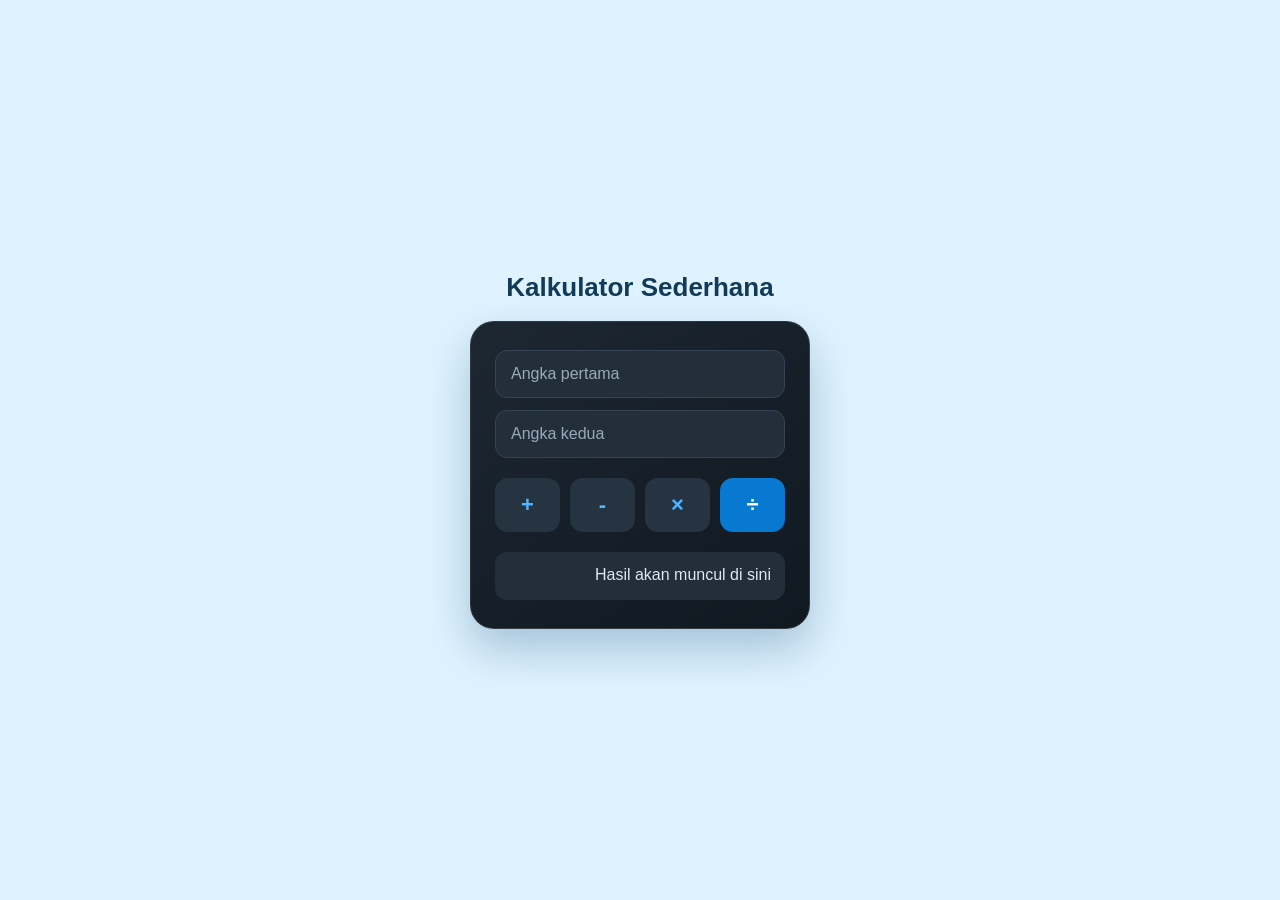
<file: tugas/Tugas_Kalkulator/index.html>
<!DOCTYPE html>
<html lang="id">
<head>
    <meta charset="UTF-8">
    <meta name="viewport" content="width=device-width, initial-scale=1.0">
    <title>Kalkulator</title>
    <link rel="stylesheet" href="style.css">
</head>
<body>
    <h1>Kalkulator Sederhana</h1>
    <section class="kalkulator">
        <main>
            <input type="number" id="angka1" placeholder="Angka pertama">
            <input type="number" id="angka2" placeholder="Angka kedua">
        </main>
        <div class="tombol">
            <button onclick="hitung('+')">+</button>
            <button onclick="hitung('-')">-</button>
            <button onclick="hitung('*')">×</button>
            <button onclick="hitung('/')">÷</button>
        </div>
        <div id="muncul" aria-live="polite">Hasil akan muncul di sini</div>
    </section>
    <script src="kalkulator.js"></script>
</body>
</html>
</file>
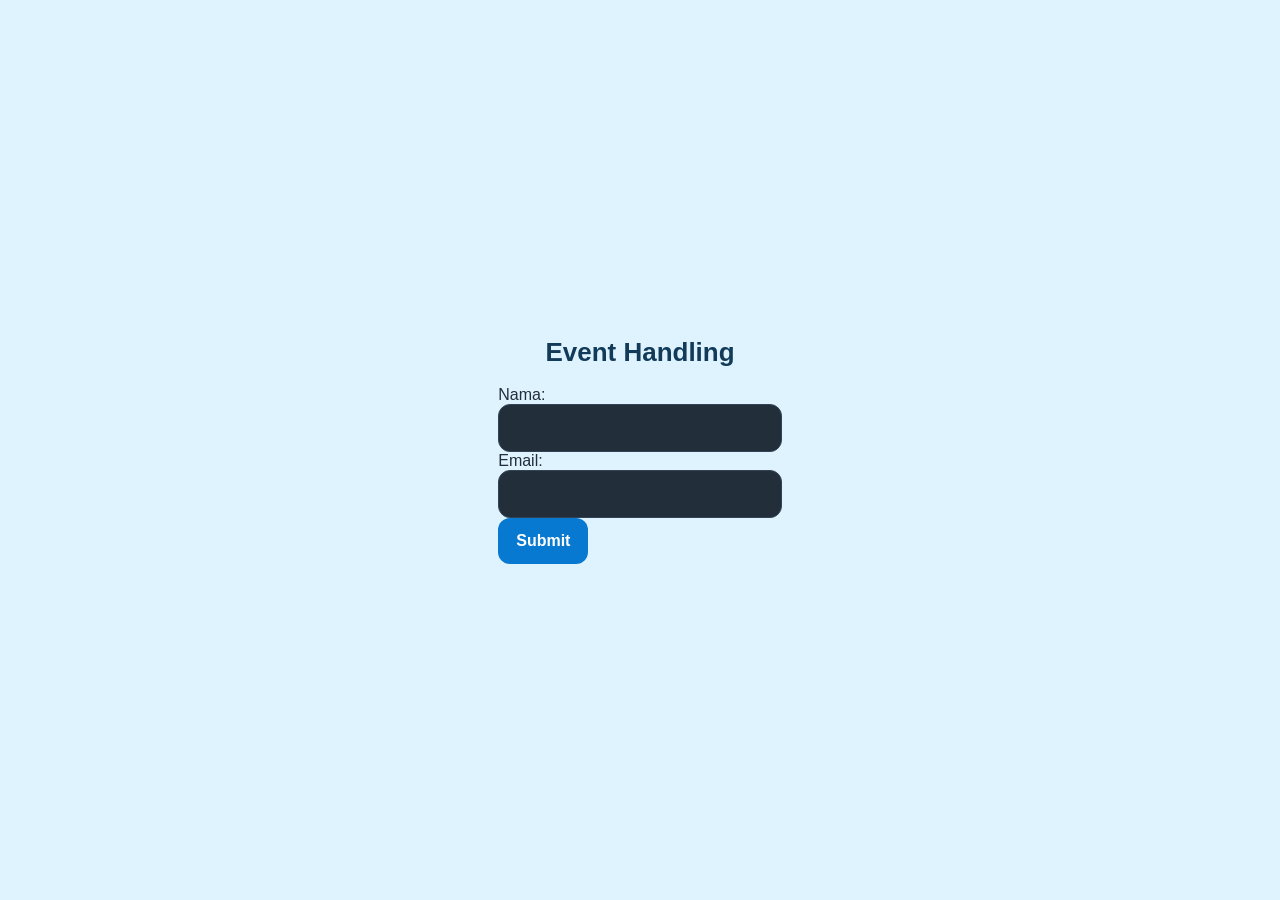
<file: latihan/Event_handling/Latihan4.html>
<!DOCTYPE html>
<html lang="id">
<head>
    <meta charset="UTF-8">
    <meta name="viewport" content="width=device-width, initial-scale=1.0">
    <title>Event Handling</title>
    <link rel="stylesheet" href="../../template-style.css">
</head>
<body>
    <h1>Event Handling</h1>
    <div id="output4"></div>
    <script src="Latihan4.js"></script>
</body>
</html>
</file>
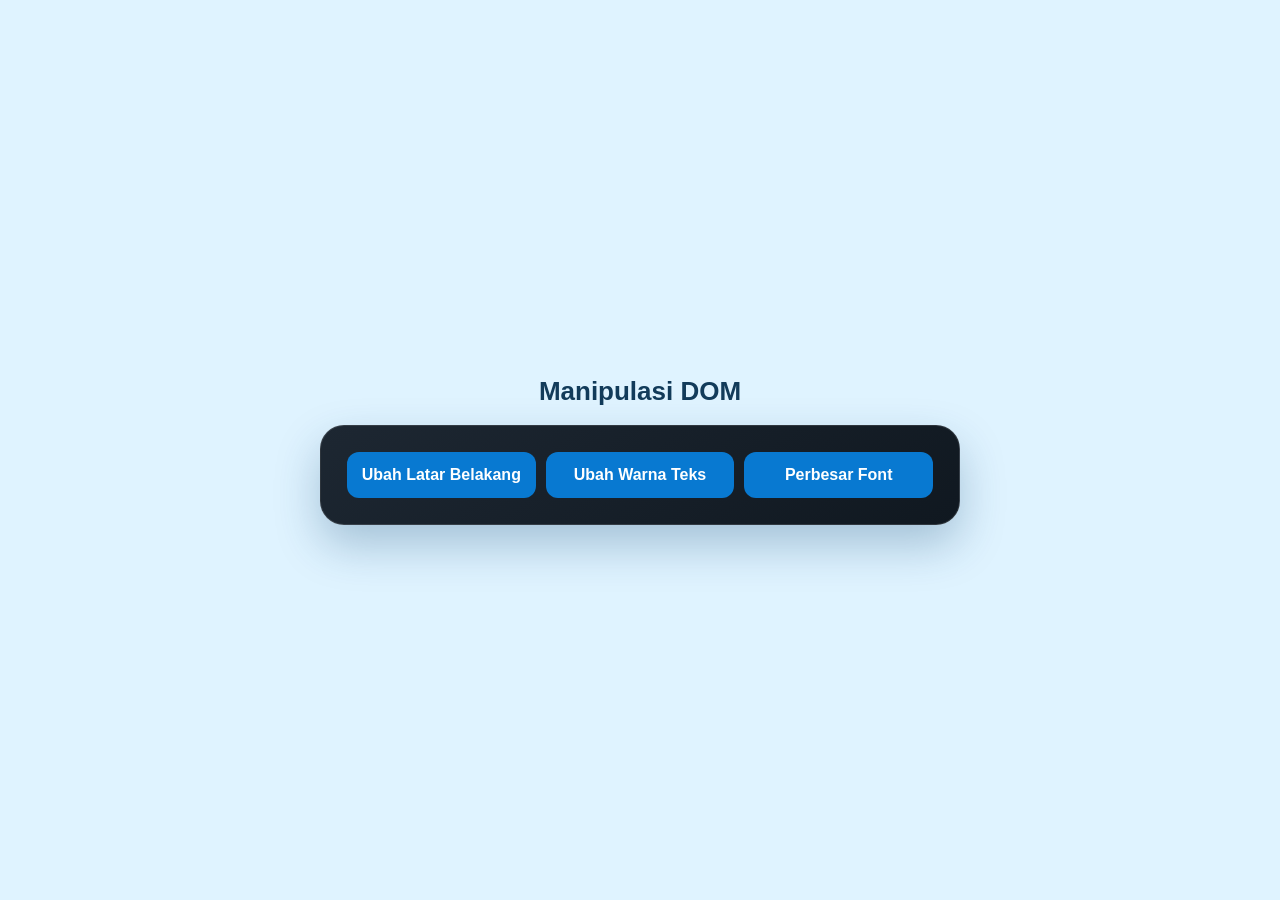
<file: latihan/Manipulasi_DOM/Latihan3.html>
<!DOCTYPE html>
<html lang="id">
<head>
    <meta charset="UTF-8">
    <meta name="viewport" content="width=device-width, initial-scale=1.0">
    <title>Manipulasi DOM</title>
    <link rel="stylesheet" href="Latihan3.css">
</head>
<body class="dom-page">
    <h1>Manipulasi DOM</h1>
    <div id="output3" class="panel actions"></div>
    <script src="Latihan3.js"></script>
</body>
</html>
</file>
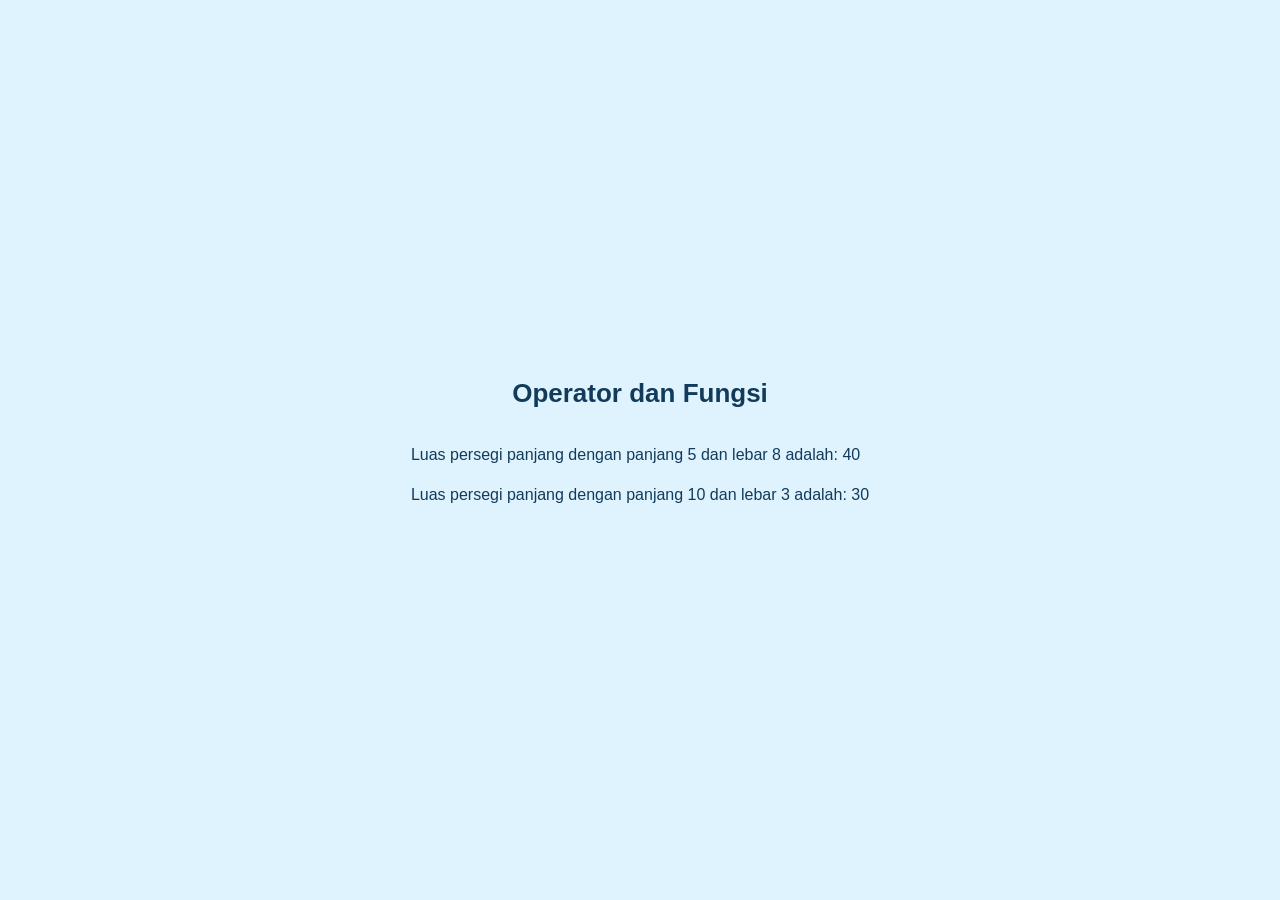
<file: latihan/Operator_dan_fungsi/Latihan2.html>
<!DOCTYPE html>
<html lang="id">
<head>
    <meta charset="UTF-8">
    <meta name="viewport" content="width=device-width, initial-scale=1.0">
    <title>Operator dan Fungsi</title>
    <link rel="stylesheet" href="../../template-style.css">
</head>
<body>
    <h1>Operator dan Fungsi</h1>
    <div id="Hasil"></div>
    <script src="Latihan2.js"></script>
</body>
</html>
</file>
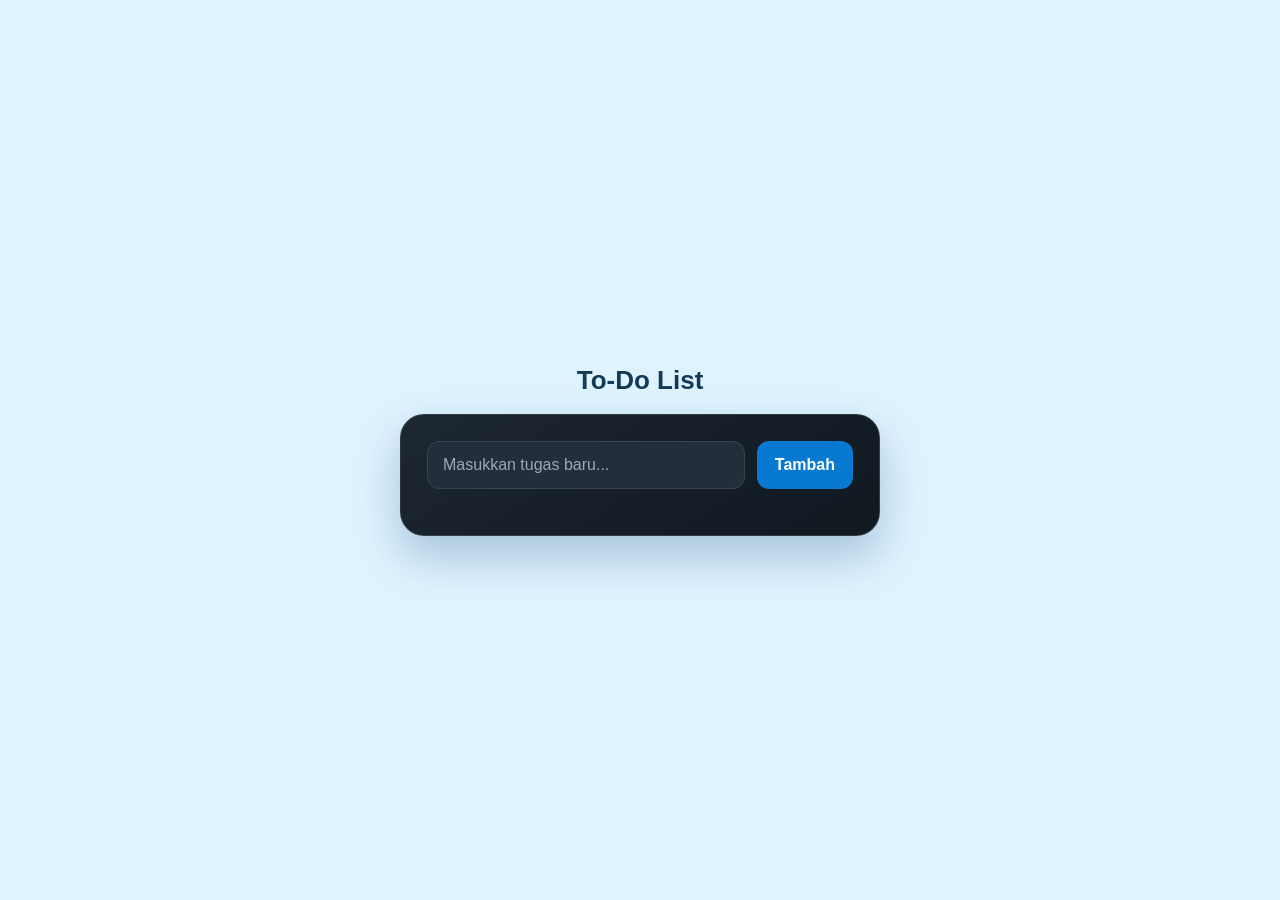
<file: latihan/To-Do_list/Latihan5.html>
<!DOCTYPE html>
<html lang="id">
<head>
    <meta charset="UTF-8">
    <meta name="viewport" content="width=device-width, initial-scale=1.0">
    <title>To-Do List</title>
    <link rel="stylesheet" href="../../template-style.css">
</head>
<body>
    <h1>To-Do List</h1>
    <div id="output5"></div>
    <script src="Latihan5.js"></script>
</body>
</html>
</file>
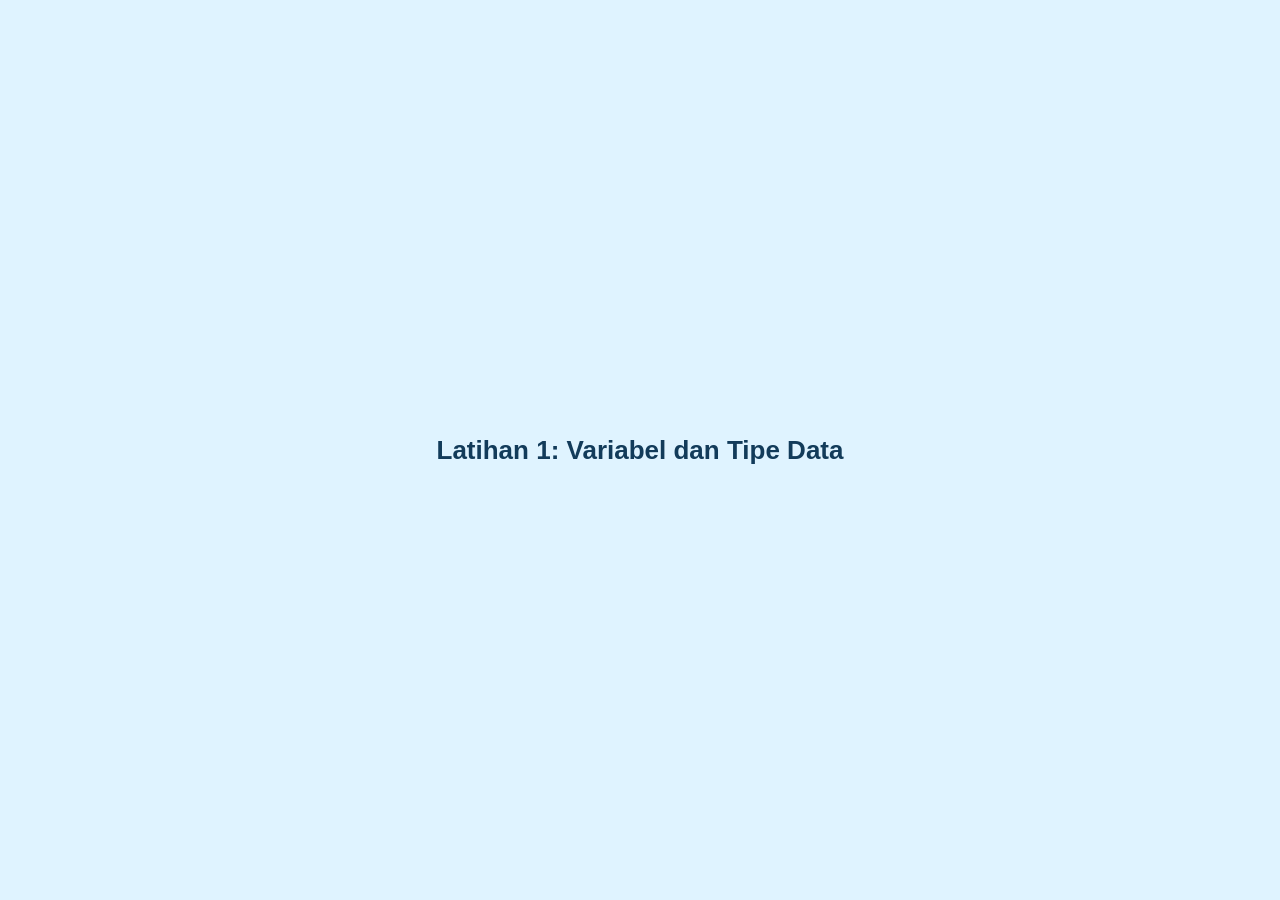
<file: latihan/Variabel_dan_tipedata/Latihan1.html>
<!DOCTYPE html>
<html lang="id">
<head>
    <meta charset="UTF-8">
    <meta name="viewport" content="width=device-width, initial-scale=1.0">
    <title>Variabel dan Tipe Data</title>
    <link rel="stylesheet" href="../../template-style.css">
</head>
<body>
    <h1>Latihan 1: Variabel dan Tipe Data</h1>
    <script src="Latihan1.js"></script>
</body>
</html>
</file>
<file: tugas/Tugas_Kalkulator/style.css>
* {
    box-sizing: border-box;
}

body {
    min-height: 100vh;
    margin: 0;
    padding: 48px 20px;
    display: flex;
    flex-direction: column;
    align-items: center;
    justify-content: center;
    gap: 18px;
    font-family: Arial, sans-serif;
    color: #f5f8fc;
    background: #dff3ff;
}

h1 {
    margin: 0;
    color: #123b5a;
    font-size: 26px;
    text-align: center;
}

.kalkulator {
    width: min(100%, 340px);
    padding: 28px 24px;
    border: 1px solid rgba(255, 255, 255, 0.12);
    border-radius: 24px;
    background: linear-gradient(145deg, #1d2732, #101820);
    box-shadow: 0 20px 45px rgba(13, 69, 111, 0.28);
}

main {
    display: grid;
    gap: 12px;
    margin-bottom: 20px;
}

input {
    width: 100%;
    padding: 14px 15px;
    border: 1px solid #344454;
    border-radius: 12px;
    outline: none;
    color: #f5f8fc;
    background: #222e3a;
    font-size: 16px;
}

input::placeholder {
    color: #9aa9b8;
}

input:focus {
    border-color: #168df0;
    box-shadow: 0 0 0 3px rgba(22, 141, 240, 0.18);
}

.tombol {
    display: grid;
    grid-template-columns: repeat(4, 1fr);
    gap: 10px;
}

button {
    min-height: 54px;
    border: 0;
    border-radius: 13px;
    color: #50b5ff;
    background: #263441;
    font-size: 22px;
    font-weight: bold;
    cursor: pointer;
    transition: transform 0.15s, background 0.15s;
}

button:hover {
    transform: translateY(-2px);
    background: #34485a;
}

button:active {
    transform: translateY(0);
}

button:nth-child(4) {
    color: white;
    background: #0879d1;
}

button:nth-child(4):hover {
    background: #168df0;
}

#muncul {
    min-height: 48px;
    margin-top: 20px;
    padding: 14px;
    border-radius: 12px;
    color: #dce8f3;
    background: #222e3a;
    font-size: 16px;
    text-align: right;
    overflow-wrap: anywhere;
}

@media (max-width: 380px) {
    .kalkulator {
        padding: 22px 18px;
    }
}
</file>
<file: template-style.css>
/* Tema bersama: biru muda, panel gelap, dan aksen biru. */
* {
    box-sizing: border-box;
}

body {
    min-height: 100vh;
    margin: 0;
    padding: 40px 20px;
    display: flex;
    flex-direction: column;
    align-items: center;
    justify-content: center;
    gap: 18px;
    font-family: Arial, sans-serif;
    color: #f5f8fc;
    background: #dff3ff;
}

h1,
h2,
h3 {
    margin: 0;
    color: #123b5a;
    text-align: center;
}

h1 {
    font-size: 26px;
}

#Hasil p {
    color: #123b5a;
}

p {
    line-height: 1.5;
}

/* Gunakan class="panel" pada elemen pembungkus konten. */
.panel,
#output5 {
    width: min(100%, 480px);
    padding: 26px;
    border: 1px solid rgba(255, 255, 255, 0.12);
    border-radius: 24px;
    color: #f5f8fc;
    background: linear-gradient(145deg, #1d2732, #101820);
    box-shadow: 0 20px 45px rgba(13, 69, 111, 0.28);
}

input:not([type="checkbox"]),
textarea,
select {
    width: 100%;
    min-height: 48px;
    padding: 13px 15px;
    border: 1px solid #344454;
    border-radius: 12px;
    outline: none;
    color: #f5f8fc;
    background: #222e3a;
    font: inherit;
}

input::placeholder,
textarea::placeholder {
    color: #9aa9b8;
}

input:focus,
textarea:focus,
select:focus {
    border-color: #168df0;
    box-shadow: 0 0 0 3px rgba(22, 141, 240, 0.18);
}

button,
.button {
    min-height: 46px;
    padding: 11px 18px;
    border: 0;
    border-radius: 12px;
    color: white;
    background: #0879d1;
    font: inherit;
    font-weight: bold;
    cursor: pointer;
    transition: transform 0.15s, background 0.15s;
}

button:hover,
.button:hover {
    transform: translateY(-2px);
    background: #168df0;
}

button:active,
.button:active {
    transform: translateY(0);
}

/* Kelas opsional untuk dipakai ulang pada halaman lain. */
.form-row,
.button-row,
.actions {
    display: flex;
    flex-wrap: wrap;
    align-items: center;
    gap: 10px;
}

.result {
    padding: 14px;
    border-radius: 12px;
    color: #dce8f3;
    background: #222e3a;
    overflow-wrap: anywhere;
}

/* Tata letak untuk To-Do List yang ada di folder proyek ini. */
#output5 {
    display: grid;
    grid-template-columns: minmax(0, 1fr) auto;
    align-items: start;
    gap: 12px;
}

#task-input {
    min-width: 0;
}

#add-task {
    min-height: 48px;
}

#task-list {
    grid-column: 1 / -1;
    display: grid;
    gap: 10px;
    margin: 8px 0 0;
    padding: 0;
    list-style: none;
}

#task-list li {
    display: flex;
    align-items: center;
    gap: 10px;
    min-width: 0;
    padding: 10px;
    border-radius: 12px;
    color: #e6edf5;
    background: #222e3a;
}

#task-list input[type="checkbox"] {
    width: 18px;
    height: 18px;
    flex: 0 0 auto;
    accent-color: #168df0;
}

#task-list span {
    flex: 1;
    overflow-wrap: anywhere;
}

#task-list button {
    min-height: 36px;
    padding: 7px 10px;
    background: #344454;
    font-size: 14px;
}

#task-list button:hover {
    background: #465b70;
}

@media (max-width: 420px) {
    body {
        padding: 28px 14px;
    }

    .panel,
    #output5 {
        padding: 20px 16px;
    }

    #output5 {
        grid-template-columns: 1fr;
    }

    #add-task {
        width: 100%;
    }
}
</file>
<file: latihan/Manipulasi_DOM/Latihan3.css>
* {
    box-sizing: border-box;
}

body {
    min-height: 100vh;
    margin: 0;
    padding: 40px 20px;
    display: flex;
    flex-direction: column;
    align-items: center;
    justify-content: center;
    gap: 18px;
    font-family: Arial, sans-serif;
    color: #123b5a;
    background: #dff3ff;
}

h1 {
    margin: 0;
    color: inherit;
    font-size: 1.625em;
    text-align: center;
}

#output3 {
    width: min(100%, 640px);
    padding: 26px;
    display: flex;
    flex-wrap: nowrap;
    align-items: center;
    gap: 10px;
    border: 1px solid rgba(255, 255, 255, 0.12);
    border-radius: 24px;
    background: linear-gradient(145deg, #1d2732, #101820);
    box-shadow: 0 20px 45px rgba(13, 69, 111, 0.28);
}

#output3 button {
    min-width: 0;
    min-height: 46px;
    flex: 1 1 0;
    padding: 11px 12px;
    border: 0;
    border-radius: 12px;
    color: #fff;
    background: #0879d1;
    font: inherit;
    font-size: 16px;
    font-weight: bold;
    white-space: nowrap;
    cursor: pointer;
    transition: transform 0.15s, background 0.15s;
}

#output3 button:hover {
    transform: translateY(-2px);
    background: #168df0;
}

#output3 button:active {
    transform: translateY(0);
}

@media (max-width: 560px) {
    body {
        padding: 28px 14px;
    }

    #output3 {
        flex-wrap: wrap;
        padding: 20px 16px;
    }

    #output3 button {
        flex: 1 1 100%;
    }
}
</file>
